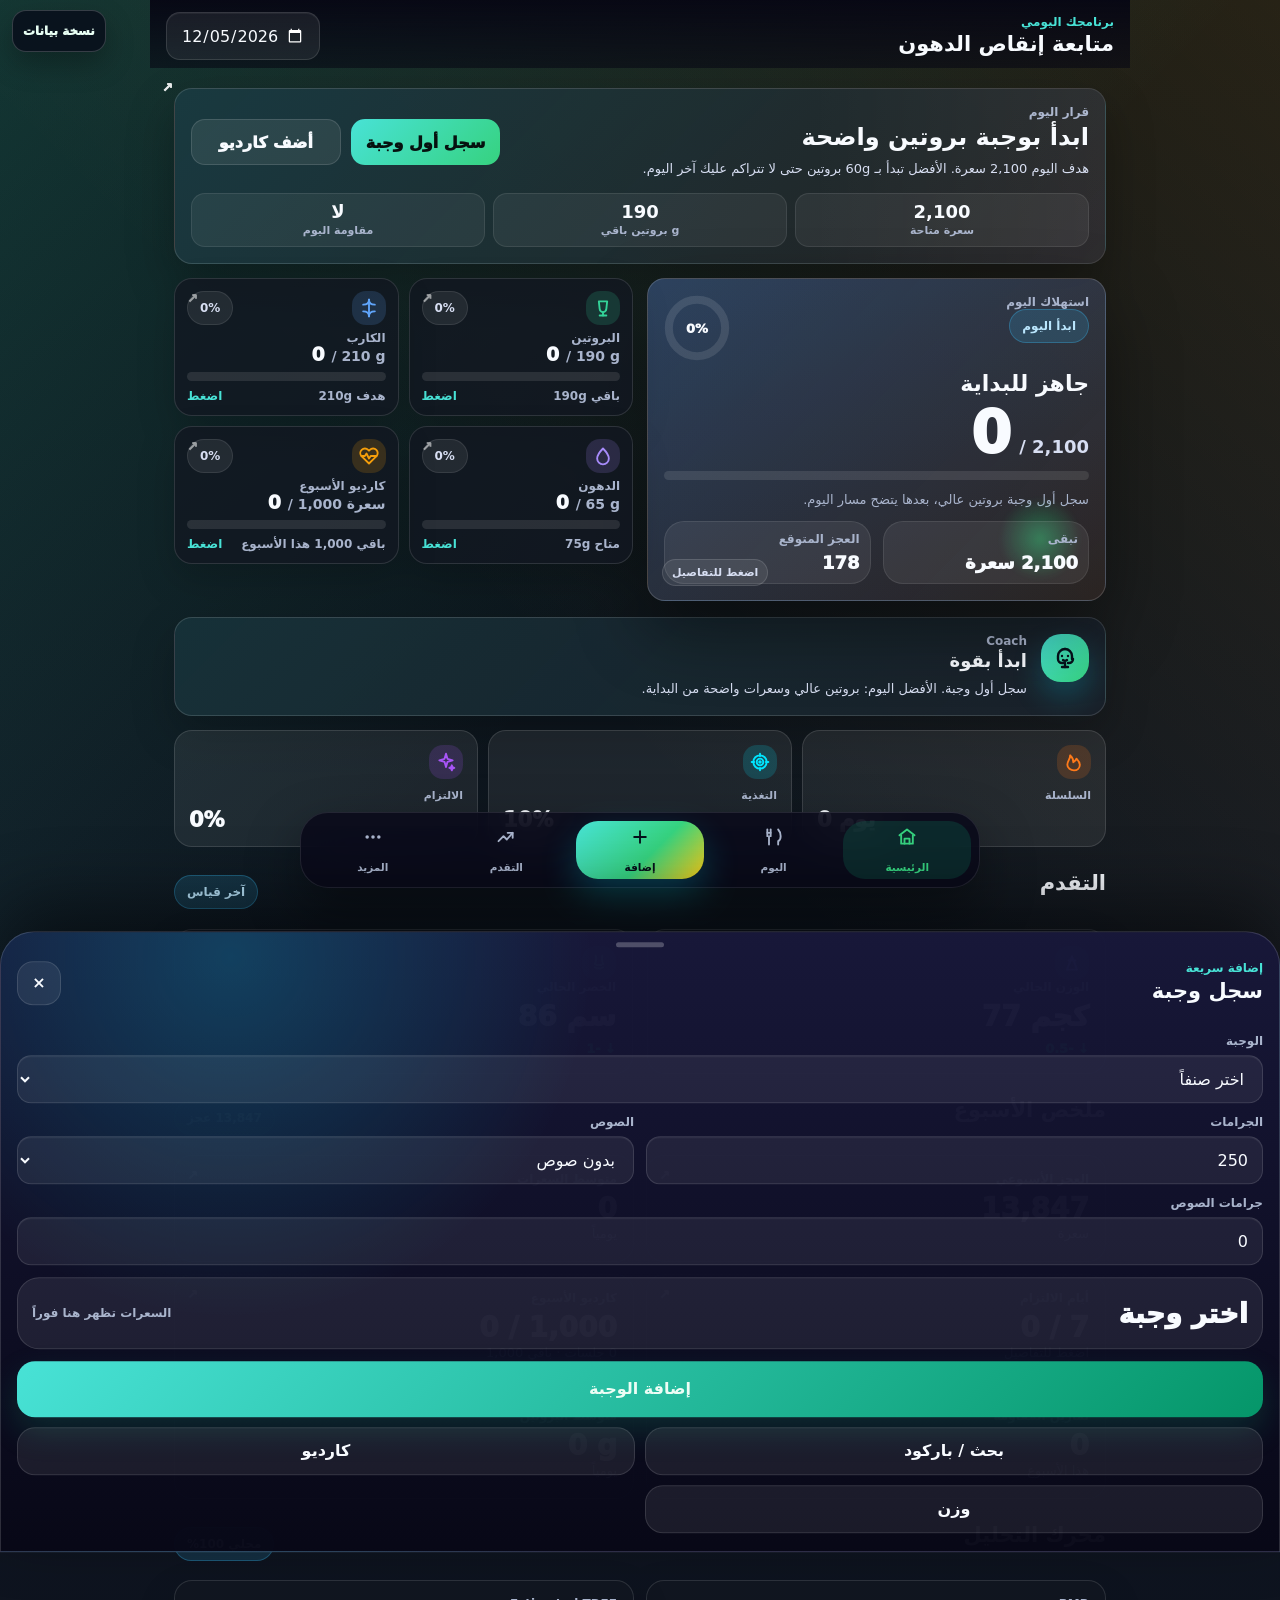
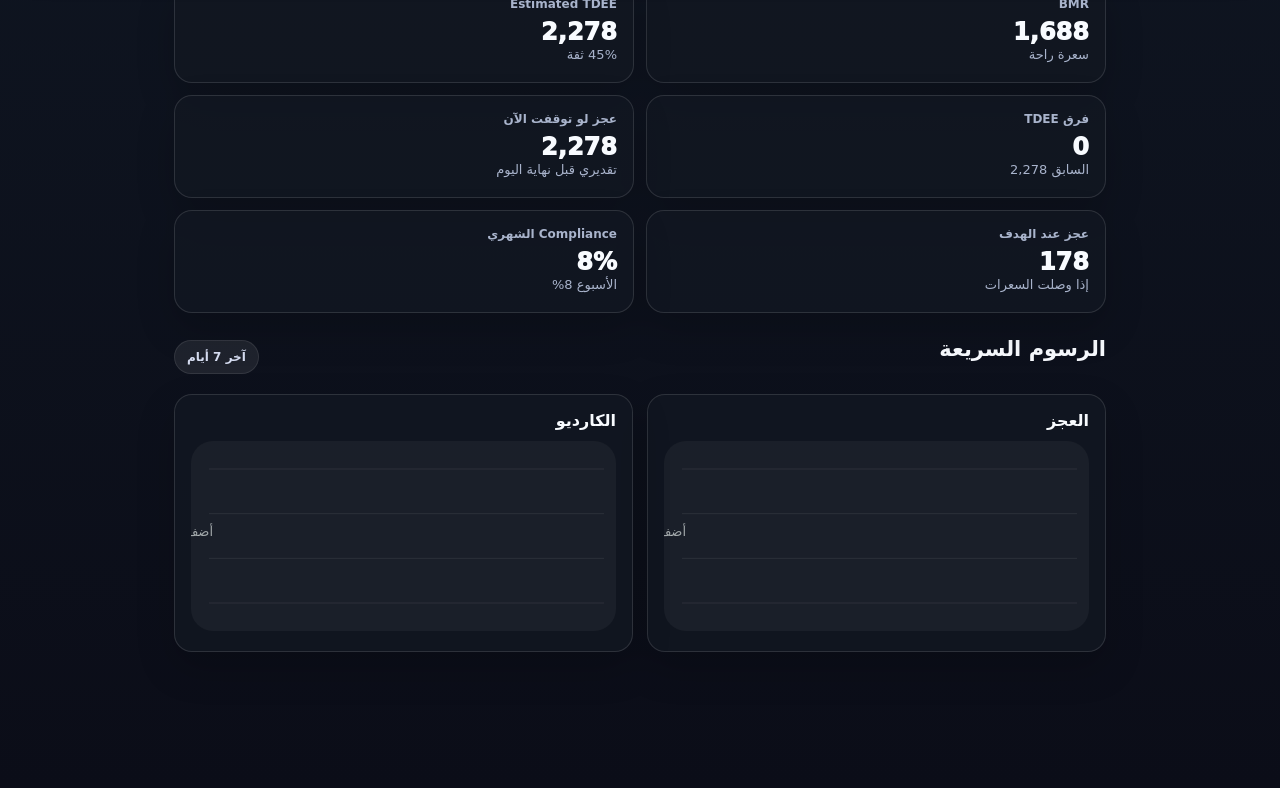
<file: index.html>
<!doctype html>
<html lang="ar" dir="rtl">
  <head>
    <meta charset="UTF-8" />
    <meta name="viewport" content="width=device-width, initial-scale=1.0" />
    <meta name="theme-color" content="#070714" />
    <meta name="apple-mobile-web-app-capable" content="yes" />
    <meta name="apple-mobile-web-app-title" content="Fat Loss Coach" />
    <title>متابعة إنقاص الدهون</title>
    <link rel="manifest" href="./manifest.webmanifest" />
    <link rel="stylesheet" href="./styles.css?v=analytics-engine-1" />
    <style>
      .emergency-export {
        position: fixed;
        top: max(10px, env(safe-area-inset-top));
        left: 12px;
        z-index: 20;
        min-height: 42px;
        border: 1px solid rgba(255, 255, 255, 0.18);
        border-radius: 14px;
        padding: 8px 10px;
        background: rgba(8, 13, 26, 0.82);
        color: #e8fff4;
        font: inherit;
        font-size: 12px;
        font-weight: 950;
        box-shadow: 0 12px 28px rgba(0, 0, 0, 0.28);
        backdrop-filter: blur(18px);
      }
    </style>
  </head>
  <body>
    <button id="emergencyExportBtn" class="emergency-export" type="button">نسخة بيانات</button>
    <div class="app-shell">
      <header class="topbar">
        <div>
          <p class="eyebrow">برنامجك اليومي</p>
          <h1>متابعة إنقاص الدهون</h1>
        </div>
        <input id="activeDate" class="date-picker" type="date" />
      </header>

      <main>
        <section id="dashboard" class="view active"></section>
        <section id="food-log" class="view"></section>
        <section id="add" class="view"></section>
        <section id="progress" class="view"></section>
        <section id="settings" class="view"></section>
        <section id="ai-coach" class="view"></section>
      </main>

      <nav class="bottom-nav" aria-label="التنقل الرئيسي">
        <button class="nav-item active" data-view="dashboard" title="الرئيسية">
          <span data-icon="home"></span><small>الرئيسية</small>
        </button>
        <button class="nav-item" data-view="food-log" title="الأكل">
          <span data-icon="utensils"></span><small>اليوم</small>
        </button>
        <button class="nav-item add-tab" data-action="open-quick-add" title="إضافة">
          <span data-icon="plus"></span><small>إضافة</small>
        </button>
        <button class="nav-item" data-view="progress" title="التقدم">
          <span data-icon="trending"></span><small>التقدم</small>
        </button>
        <button class="nav-item" data-view="settings" title="الإعدادات">
          <span data-icon="more"></span><small>المزيد</small>
        </button>
      </nav>
    </div>

    <div class="sheet-backdrop" id="quickAddBackdrop" aria-hidden="true"></div>
    <aside class="quick-sheet" id="quickAddSheet" aria-label="إضافة سريعة">
      <div class="sheet-handle"></div>
      <div class="sheet-head">
        <div>
          <p class="eyebrow">إضافة سريعة</p>
          <h2>سجل وجبة</h2>
        </div>
        <button class="btn icon secondary" type="button" data-action="close-quick-add" title="إغلاق">×</button>
      </div>
      <form id="quickFoodForm" class="sheet-form">
        <div class="field">
          <label>الوجبة</label>
          <select class="select" name="source" id="quickSource"></select>
        </div>
        <div class="two-cols">
          <div class="field">
            <label>الجرامات</label>
            <input class="input quick-grams" name="grams" type="number" min="1" step="1" value="250" />
          </div>
          <div class="field">
            <label>الصوص</label>
            <select class="select" name="sauceId" id="quickSauce"></select>
          </div>
        </div>
        <div class="field">
            <label>جرامات الصوص</label>
          <input class="input" name="sauceGrams" type="number" min="0" step="1" value="0" />
        </div>
        <div class="quick-preview" id="quickPreview"></div>
        <button class="btn sheet-primary" type="submit">إضافة الوجبة</button>
      </form>
      <div class="sheet-shortcuts">
        <button class="btn secondary" type="button" data-action="quick-food-search">بحث / باركود</button>
        <button class="btn secondary" type="button" data-action="quick-cardio">كارديو</button>
        <button class="btn secondary" type="button" data-action="quick-weight">وزن</button>
      </div>
    </aside>

    <template id="cardTemplate">
      <article class="metric-card">
        <span class="metric-label"></span>
        <strong class="metric-value"></strong>
        <small class="metric-note"></small>
      </article>
    </template>

    <script src="./engines/calculation-engine.js?v=analytics-engine-1"></script>
    <script src="./engines/storage-engine.js?v=analytics-engine-1"></script>
    <script src="./engines/reporting-engine.js?v=analytics-engine-1"></script>
    <script src="./engines/ai-coaching-engine.js?v=analytics-engine-1"></script>
    <script src="./services/usda.service.js?v=analytics-engine-1"></script>
    <script src="./services/barcode.service.js?v=analytics-engine-1"></script>
    <script src="./services/openai.service.js?v=analytics-engine-1"></script>
    <script>
      (function setupEmergencyExport() {
        const STORAGE_KEY = "fatLossDashboard.v1";
        const SETTINGS_KEY = "fatLossDashboard.settings.v1";
        const BACKUP_KEY = "fatLossDashboard.backups.v1";
        const button = document.getElementById("emergencyExportBtn");

        function safeParse(raw) {
          try {
            return raw ? JSON.parse(raw) : null;
          } catch {
            return null;
          }
        }

        function countItems(state, key) {
          return Array.isArray(state?.[key]) ? state[key].length : 0;
        }

        function countMeaningful(state) {
          return countItems(state, "foodLogs")
            + countItems(state, "cardioLogs")
            + countItems(state, "resistanceLogs")
            + countItems(state, "progressLogs")
            + countItems(state, "savedDays")
            + countItems(state, "meals");
        }

        function buildEmergencyPayload() {
          const state = safeParse(localStorage.getItem(STORAGE_KEY));
          const settings = safeParse(localStorage.getItem(SETTINGS_KEY));
          const backups = safeParse(localStorage.getItem(BACKUP_KEY));
          const backupSummaries = Array.isArray(backups) ? backups.map((backup, index) => {
            const snapshot = safeParse(backup?.raw);
            return {
              index,
              createdAt: backup?.createdAt || null,
              counts: {
                foods: countItems(snapshot, "foods"),
                sauces: countItems(snapshot, "sauces"),
                meals: countItems(snapshot, "meals"),
                foodLogs: countItems(snapshot, "foodLogs"),
                cardioLogs: countItems(snapshot, "cardioLogs"),
                resistanceLogs: countItems(snapshot, "resistanceLogs"),
                progressLogs: countItems(snapshot, "progressLogs"),
                savedDays: countItems(snapshot, "savedDays")
              },
              meaningfulItems: countMeaningful(snapshot)
            };
          }) : [];
          const rawLocalStorage = {};
          for (let index = 0; index < localStorage.length; index += 1) {
            const key = localStorage.key(index);
            if (key && key.includes("fatLossDashboard")) rawLocalStorage[key] = localStorage.getItem(key);
          }
          return {
            app: "healthtrackker",
            exportType: "emergency-home-screen-export",
            exportedAt: new Date().toISOString(),
            origin: location.origin,
            counts: {
              foods: countItems(state, "foods"),
              sauces: countItems(state, "sauces"),
              meals: countItems(state, "meals"),
              foodLogs: countItems(state, "foodLogs"),
              cardioLogs: countItems(state, "cardioLogs"),
              resistanceLogs: countItems(state, "resistanceLogs"),
              progressLogs: countItems(state, "progressLogs"),
              savedDays: countItems(state, "savedDays")
            },
            meaningfulItems: countMeaningful(state),
            state,
            settings,
            backups,
            backupSummaries,
            rawLocalStorage
          };
        }

        function downloadText(filename, text) {
          const blob = new Blob([text], { type: "application/json" });
          const url = URL.createObjectURL(blob);
          const link = document.createElement("a");
          link.href = url;
          link.download = filename;
          document.body.appendChild(link);
          link.click();
          link.remove();
          URL.revokeObjectURL(url);
        }

        async function copyText(text) {
          try {
            await navigator.clipboard.writeText(text);
            alert("تم نسخ بياناتك. أرسلها الآن.");
          } catch {
            const textarea = document.createElement("textarea");
            textarea.value = text;
            document.body.appendChild(textarea);
            textarea.focus();
            textarea.select();
            document.execCommand("copy");
            textarea.remove();
            alert("تم تجهيز بياناتك للنسخ.");
          }
        }

        button?.addEventListener("click", async () => {
          const payload = buildEmergencyPayload();
          const backupTotal = payload.backupSummaries.reduce((sum, backup) => sum + backup.meaningfulItems, 0);
          const total = payload.meaningfulItems + backupTotal + Object.keys(payload.rawLocalStorage).length;
          const text = JSON.stringify(payload, null, 2);
          const filename = `healthtrackker-emergency-${new Date().toISOString().slice(0, 10)}.json`;

          if (total === 0) {
            alert("لم أجد بيانات ظاهرة أو نسخ مخفية، لكن سأحاول تجهيز ملف فحص الآن.");
          }

          const file = new File([text], filename, { type: "application/json" });
          if (navigator.canShare?.({ files: [file] })) {
            try {
              await navigator.share({ title: "Healthtrackker backup", text: "نسخة بيانات Healthtrackker", files: [file] });
              return;
            } catch {}
          }

          try {
            downloadText(filename, text);
          } catch {
            await copyText(text);
          }
        });
      })();
    </script>
    <script>
      Promise.all([
        "serviceWorker" in navigator
          ? navigator.serviceWorker.getRegistrations().then((registrations) => Promise.all(registrations.map((registration) => registration.unregister())))
          : Promise.resolve(),
        "caches" in window
          ? caches.keys().then((keys) => Promise.all(keys.map((key) => caches.delete(key))))
          : Promise.resolve()
      ]).then(() => {
        if (navigator.serviceWorker?.controller && !sessionStorage.getItem("cache-cleared-once")) {
          sessionStorage.setItem("cache-cleared-once", "1");
          location.reload();
        }
      }).catch(() => {});
    </script>
    <script src="./bundled-restore.js?v=analytics-engine-1"></script>
    <script src="./app.js?v=analytics-engine-1"></script>
  </body>
</html>
</file>
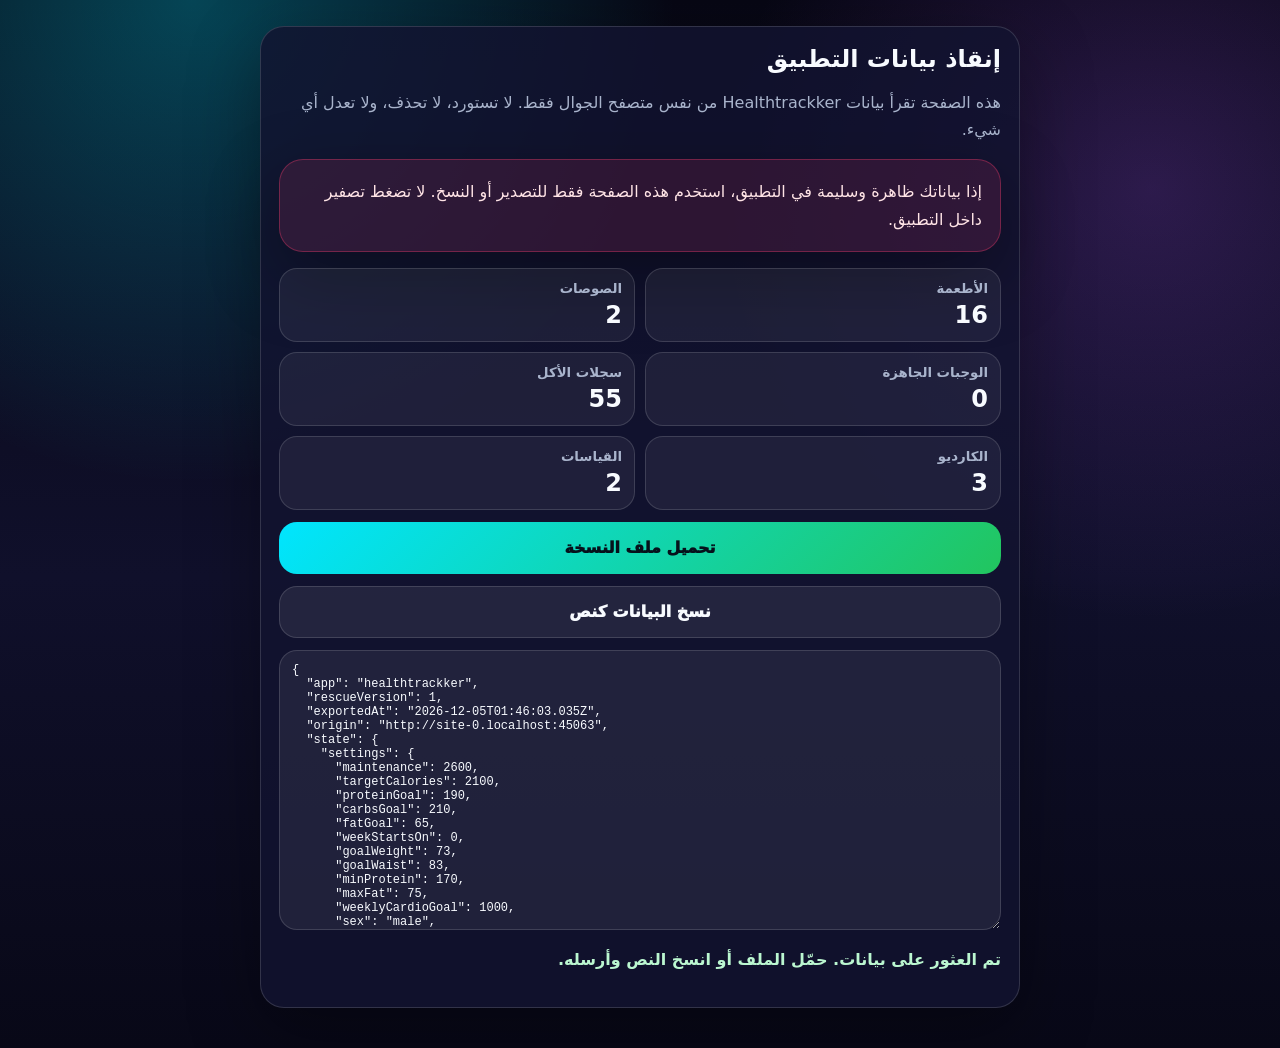
<file: rescue.html>
<!doctype html>
<html lang="ar" dir="rtl">
  <head>
    <meta charset="UTF-8" />
    <meta name="viewport" content="width=device-width, initial-scale=1.0" />
    <meta name="theme-color" content="#070714" />
    <title>إنقاذ بيانات Healthtrackker</title>
    <style>
      :root {
        color-scheme: dark;
        --bg: #070714;
        --card: rgba(18, 20, 48, 0.84);
        --line: rgba(255, 255, 255, 0.14);
        --ink: #f8fbff;
        --muted: #a9b4cc;
        --primary: #00e5ff;
        --green: #22c55e;
        --red: #ff3b6b;
      }

      * { box-sizing: border-box; }

      body {
        margin: 0;
        min-height: 100vh;
        background:
          radial-gradient(circle at 15% 0%, rgba(0, 229, 255, 0.28), transparent 32%),
          radial-gradient(circle at 90% 18%, rgba(168, 85, 247, 0.22), transparent 30%),
          linear-gradient(180deg, #070714, #10102b 55%, #080817);
        color: var(--ink);
        font-family: system-ui, -apple-system, BlinkMacSystemFont, "Segoe UI", Tahoma, Arial, sans-serif;
      }

      main {
        width: min(760px, calc(100% - 28px));
        margin: 0 auto;
        padding: 26px 0 40px;
      }

      .card {
        border: 1px solid var(--line);
        border-radius: 24px;
        background: var(--card);
        padding: 18px;
        box-shadow: 0 24px 70px rgba(0, 0, 0, 0.34);
      }

      h1 {
        margin: 0 0 8px;
        font-size: 24px;
      }

      p {
        color: var(--muted);
        line-height: 1.7;
      }

      .warning {
        border-color: rgba(255, 59, 107, 0.34);
        background: rgba(255, 59, 107, 0.12);
        color: #ffe4e6;
      }

      .grid {
        display: grid;
        grid-template-columns: repeat(2, minmax(0, 1fr));
        gap: 10px;
        margin-top: 14px;
      }

      .metric {
        border: 1px solid var(--line);
        border-radius: 18px;
        padding: 12px;
        background: rgba(255, 255, 255, 0.06);
      }

      .metric small {
        display: block;
        color: var(--muted);
        font-weight: 800;
      }

      .metric strong {
        display: block;
        margin-top: 5px;
        font-size: 24px;
      }

      button, a.button {
        display: inline-flex;
        align-items: center;
        justify-content: center;
        width: 100%;
        min-height: 52px;
        margin-top: 12px;
        border: 0;
        border-radius: 18px;
        background: linear-gradient(135deg, var(--primary), var(--green));
        color: #06111b;
        font: inherit;
        font-weight: 950;
        text-decoration: none;
      }

      button.secondary {
        border: 1px solid var(--line);
        background: rgba(255, 255, 255, 0.08);
        color: var(--ink);
      }

      textarea {
        width: 100%;
        min-height: 280px;
        margin-top: 12px;
        border: 1px solid var(--line);
        border-radius: 18px;
        background: rgba(255, 255, 255, 0.07);
        color: var(--ink);
        padding: 12px;
        font: 12px ui-monospace, SFMono-Regular, Menlo, Consolas, monospace;
        direction: ltr;
      }

      .status {
        margin-top: 12px;
        color: #bbf7d0;
        font-weight: 850;
      }

      .hidden { display: none; }
    </style>
  </head>
  <body>
    <main>
      <section class="card">
        <h1>إنقاذ بيانات التطبيق</h1>
        <p>هذه الصفحة تقرأ بيانات Healthtrackker من نفس متصفح الجوال فقط. لا تستورد، لا تحذف، ولا تعدل أي شيء.</p>
        <p class="card warning">إذا بياناتك ظاهرة وسليمة في التطبيق، استخدم هذه الصفحة فقط للتصدير أو النسخ. لا تضغط تصفير داخل التطبيق.</p>
        <div class="grid" id="metrics"></div>
        <button id="downloadBtn" type="button">تحميل ملف النسخة</button>
        <button id="copyBtn" class="secondary" type="button">نسخ البيانات كنص</button>
        <textarea id="backupText" readonly></textarea>
        <p class="status" id="status"></p>
      </section>
    </main>

    <script>
      const STORAGE_KEY = "fatLossDashboard.v1";
      const SETTINGS_KEY = "fatLossDashboard.settings.v1";
      const BACKUP_KEY = "fatLossDashboard.backups.v1";

      function safeParse(raw) {
        try {
          return raw ? JSON.parse(raw) : null;
        } catch {
          return null;
        }
      }

      function listCount(state, key) {
        return Array.isArray(state?.[key]) ? state[key].length : 0;
      }

      function buildPayload() {
        const state = safeParse(localStorage.getItem(STORAGE_KEY));
        const settings = safeParse(localStorage.getItem(SETTINGS_KEY));
        const backups = safeParse(localStorage.getItem(BACKUP_KEY));
        const allKeys = {};
        for (let index = 0; index < localStorage.length; index += 1) {
          const key = localStorage.key(index);
          if (!key) continue;
          if (key.includes("fatLossDashboard")) allKeys[key] = localStorage.getItem(key);
        }
        return {
          app: "healthtrackker",
          rescueVersion: 1,
          exportedAt: new Date().toISOString(),
          origin: location.origin,
          state,
          settings,
          backups,
          rawLocalStorage: allKeys
        };
      }

      function render() {
        const payload = buildPayload();
        const state = payload.state || {};
        const metrics = [
          ["الأطعمة", listCount(state, "foods")],
          ["الصوصات", listCount(state, "sauces")],
          ["الوجبات الجاهزة", listCount(state, "meals")],
          ["سجلات الأكل", listCount(state, "foodLogs")],
          ["الكارديو", listCount(state, "cardioLogs")],
          ["القياسات", listCount(state, "progressLogs")]
        ];
        document.querySelector("#metrics").innerHTML = metrics.map(([label, value]) => `
          <article class="metric"><small>${label}</small><strong>${value}</strong></article>
        `).join("");
        document.querySelector("#backupText").value = JSON.stringify(payload, null, 2);
        if (!payload.state) {
          document.querySelector("#status").textContent = "لم أجد fatLossDashboard.v1 في هذا المتصفح. افتح هذه الصفحة من نفس المتصفح الذي تظهر فيه بياناتك.";
        } else {
          document.querySelector("#status").textContent = "تم العثور على بيانات. حمّل الملف أو انسخ النص وأرسله.";
        }
      }

      function downloadBackup() {
        const payload = document.querySelector("#backupText").value;
        const blob = new Blob([payload], { type: "application/json" });
        const url = URL.createObjectURL(blob);
        const link = document.createElement("a");
        link.href = url;
        link.download = `healthtrackker-phone-rescue-${new Date().toISOString().slice(0, 10)}.json`;
        document.body.appendChild(link);
        link.click();
        link.remove();
        URL.revokeObjectURL(url);
      }

      async function copyBackup() {
        const text = document.querySelector("#backupText").value;
        try {
          await navigator.clipboard.writeText(text);
          document.querySelector("#status").textContent = "تم نسخ البيانات. أرسلها الآن.";
        } catch {
          const textarea = document.querySelector("#backupText");
          textarea.focus();
          textarea.select();
          document.execCommand("copy");
          document.querySelector("#status").textContent = "تم تحديد النص. انسخه وأرسله.";
        }
      }

      document.querySelector("#downloadBtn").addEventListener("click", downloadBackup);
      document.querySelector("#copyBtn").addEventListener("click", copyBackup);
      render();
    </script>
  </body>
</html>
</file>
<file: styles.css>
:root {
  color-scheme: dark;
  --bg: #07100f;
  --surface: #101722;
  --surface-2: #17202c;
  --surface-3: #20303a;
  --card: rgba(18, 24, 34, 0.78);
  --card-strong: rgba(18, 25, 38, 0.92);
  --ink: #f8fbff;
  --muted: #a9b4cc;
  --soft: #d7def2;
  --line: rgba(255, 255, 255, 0.12);
  --primary: #48e2d6;
  --primary-2: #36d27f;
  --accent: #7bb7ff;
  --violet: #c084fc;
  --amber: #ff9f45;
  --red: #ff3b6b;
  --good: #24f285;
  --info: #38bdf8;
  --shadow: 0 28px 70px rgba(0, 0, 0, 0.42);
  --radius: 18px;
  --radius-sm: 14px;
  --space-1: 8px;
  --space-2: 16px;
  --space-3: 24px;
  --space-4: 32px;
}

* {
  box-sizing: border-box;
}

html {
  background: var(--bg);
}

body {
  margin: 0;
  min-height: 100vh;
  background:
    linear-gradient(135deg, rgba(72, 226, 214, 0.18) 0%, transparent 34%),
    linear-gradient(225deg, rgba(255, 159, 69, 0.13) 0%, transparent 38%),
    linear-gradient(180deg, #07100f 0%, #101824 46%, #0b0d18 100%);
  color: var(--ink);
  font-family: Inter, ui-sans-serif, system-ui, -apple-system, BlinkMacSystemFont, "Segoe UI", Tahoma, Arial, sans-serif;
  letter-spacing: 0;
  -webkit-font-smoothing: antialiased;
}

button,
input,
select,
textarea {
  font: inherit;
  min-width: 0;
}

button {
  cursor: pointer;
}

.app-shell {
  min-height: 100vh;
  padding-bottom: 104px;
}

.topbar {
  position: sticky;
  top: 0;
  z-index: 4;
  display: flex;
  align-items: center;
  justify-content: space-between;
  gap: var(--space-2);
  padding: 12px var(--space-2) 8px;
  background: linear-gradient(180deg, rgba(7, 7, 20, 0.96), rgba(7, 7, 20, 0.58));
  backdrop-filter: blur(22px);
}

.eyebrow {
  margin: 0 0 4px;
  color: var(--primary);
  font-size: 12px;
  font-weight: 800;
}

h1,
h2,
h3,
p {
  margin-top: 0;
}

h1 {
  margin-bottom: 0;
  font-size: 21px;
  line-height: 1.12;
  font-weight: 900;
}

h2 {
  margin-bottom: var(--space-2);
  font-size: 21px;
  line-height: 1.2;
  font-weight: 900;
}

h3 {
  margin-bottom: 12px;
  font-size: 16px;
  line-height: 1.25;
  font-weight: 900;
}

.date-picker,
.input,
.select,
.textarea {
  width: 100%;
  max-width: 100%;
  min-height: 48px;
  border: 1px solid var(--line);
  border-radius: var(--radius-sm);
  background: rgba(255, 255, 255, 0.07);
  color: var(--ink);
  padding: 12px 14px;
  outline: none;
  box-shadow: inset 0 1px 0 rgba(255, 255, 255, 0.05);
  transition: border-color 180ms ease, box-shadow 180ms ease, background 180ms ease;
}

.input[type="file"] {
  min-height: auto;
  padding: 10px;
  line-height: 1.35;
}

.date-picker:focus,
.input:focus,
.select:focus,
.textarea:focus {
  border-color: rgba(52, 211, 153, 0.72);
  box-shadow: 0 0 0 4px rgba(16, 185, 129, 0.15);
}

.date-picker {
  max-width: 154px;
  color-scheme: dark;
}

.select option {
  background: #0d1b18;
}

.textarea {
  min-height: 84px;
  resize: vertical;
}

.view {
  display: none;
  padding: 10px var(--space-2) var(--space-3);
  animation: viewIn 260ms ease both;
}

.view.active {
  display: block;
}

@keyframes viewIn {
  from {
    opacity: 0;
    transform: translateY(8px);
  }
  to {
    opacity: 1;
    transform: translateY(0);
  }
}

.section-title,
.split-title {
  display: flex;
  align-items: center;
  justify-content: space-between;
  gap: var(--space-2);
  margin-top: var(--space-3);
}

.section-title:first-child,
.split-title:first-child {
  margin-top: 0;
}

.section-kicker {
  margin: -8px 0 14px;
  color: var(--muted);
  font-size: 13px;
  line-height: 1.55;
}

.hero-card {
  position: relative;
  overflow: hidden;
  min-height: 232px;
  padding: 16px;
  border: 1px solid rgba(255, 255, 255, 0.16);
  border-radius: 34px;
  background:
    radial-gradient(circle at 18% 18%, rgba(0, 229, 255, 0.24), transparent 26%),
    radial-gradient(circle at 86% 20%, rgba(255, 122, 26, 0.32), transparent 30%),
    linear-gradient(145deg, rgba(31, 41, 118, 0.96), rgba(15, 15, 42, 0.96) 62%),
    var(--card-strong);
  box-shadow: var(--shadow);
}

button.hero-card,
button.macro-card,
button.score-card,
button.mini-card {
  width: 100%;
  color: inherit;
  font: inherit;
  text-align: inherit;
  appearance: none;
}

.insight-trigger {
  transition: transform 160ms ease, border-color 160ms ease, background 160ms ease;
}

.insight-trigger:hover {
  transform: translateY(-2px);
  border-color: rgba(52, 211, 153, 0.45);
}

.hero-card::before {
  content: "";
  position: absolute;
  inset: -20% -30% auto auto;
  width: 240px;
  height: 240px;
  border-radius: 999px;
  background: linear-gradient(135deg, rgba(0, 229, 255, 0.28), rgba(168, 85, 247, 0.24));
  filter: blur(10px);
}

.hero-top {
  position: relative;
  z-index: 1;
  display: flex;
  align-items: flex-start;
  justify-content: space-between;
  gap: 14px;
}

.hero-label,
.metric-label,
.field label {
  display: block;
  color: var(--muted);
  font-size: 12px;
  font-weight: 850;
}

.hero-value {
  position: relative;
  z-index: 1;
  display: flex;
  align-items: baseline;
  gap: 8px;
  margin: 10px 0 10px;
  direction: ltr;
  justify-content: flex-end;
}

.hero-value strong {
  font-size: clamp(42px, 12vw, 58px);
  line-height: 0.95;
  font-weight: 950;
  font-variant-numeric: tabular-nums;
}

.hero-value span {
  color: var(--soft);
  font-size: 18px;
  font-weight: 850;
}

.hero-bar,
.progress-track {
  position: relative;
  overflow: hidden;
  height: 9px;
  border-radius: 999px;
  background: rgba(255, 255, 255, 0.1);
}

.hero-fill,
.progress-fill {
  position: absolute;
  inset-block: 0;
  right: 0;
  width: var(--value, 0%);
  max-width: 100%;
  border-radius: inherit;
  background: linear-gradient(90deg, var(--primary), var(--primary-2));
  animation: growBar 800ms cubic-bezier(0.2, 0.7, 0.2, 1) both;
}

.hero-meta {
  position: relative;
  z-index: 1;
  display: grid;
  grid-template-columns: 1fr 1fr;
  gap: 12px;
  margin-top: 10px;
}

.hero-meta div {
  padding: 10px;
  border: 1px solid rgba(255, 255, 255, 0.09);
  border-radius: 20px;
  background: rgba(255, 255, 255, 0.07);
}

.hero-meta small {
  display: block;
  color: var(--muted);
  font-size: 12px;
  font-weight: 800;
}

.hero-meta strong {
  display: block;
  margin-top: 6px;
  font-size: 18px;
  font-weight: 950;
  font-variant-numeric: tabular-nums;
}

.energy-glow {
  position: absolute;
  inset: auto 22px 18px auto;
  width: 86px;
  height: 86px;
  border-radius: 999px;
  background: radial-gradient(circle, rgba(36, 242, 133, 0.38), transparent 68%);
  filter: blur(2px);
  animation: pulseGlow 2600ms ease-in-out infinite;
}

.hero-motivation {
  position: relative;
  z-index: 1;
  margin: 10px 0 -2px;
  font-size: 22px;
  background: linear-gradient(90deg, #fff, #8be9ff 48%, #ffd1a6);
  -webkit-background-clip: text;
  color: transparent;
}

.hero-ring-wrap {
  position: relative;
  display: grid;
  place-items: center;
}

.hero-ring-wrap strong {
  position: absolute;
  font-size: 13px;
  font-weight: 950;
}

.status-badge,
.pill {
  display: inline-flex;
  align-items: center;
  justify-content: center;
  gap: 7px;
  min-height: 34px;
  white-space: nowrap;
  border: 1px solid rgba(255, 255, 255, 0.09);
  border-radius: 999px;
  padding: 7px 12px;
  background: rgba(255, 255, 255, 0.08);
  color: var(--soft);
  font-size: 12px;
  font-weight: 900;
}

.status-badge.good,
.pill.good {
  color: #bbf7d0;
  background: rgba(34, 197, 94, 0.16);
  border-color: rgba(34, 197, 94, 0.28);
}

.status-badge.warn,
.pill.warn {
  color: #fde68a;
  background: rgba(245, 158, 11, 0.16);
  border-color: rgba(245, 158, 11, 0.3);
}

.status-badge.bad,
.pill.bad {
  color: #fecdd3;
  background: rgba(251, 113, 133, 0.17);
  border-color: rgba(251, 113, 133, 0.3);
}

.status-badge.info,
.pill.info {
  color: #bae6fd;
  background: rgba(56, 189, 248, 0.16);
  border-color: rgba(56, 189, 248, 0.3);
}

.ring {
  width: 66px;
  height: 66px;
  transform: rotate(-90deg);
}

.ring circle {
  fill: none;
  stroke-width: 10;
  stroke-linecap: round;
}

.ring-bg {
  stroke: rgba(255, 255, 255, 0.11);
}

.ring-value {
  stroke: var(--primary-2);
  stroke-dasharray: 220;
  stroke-dashoffset: calc(220 - (220 * var(--ring, 0)) / 100);
  animation: ringIn 900ms cubic-bezier(0.2, 0.7, 0.2, 1) both;
}

.macro-grid {
  display: grid;
  grid-template-columns: repeat(2, minmax(0, 1fr));
  gap: 10px;
  margin-top: 10px;
}

.macro-card,
.panel,
.list-item,
.mini-card,
.chart-card {
  border: 1px solid var(--line);
  border-radius: var(--radius);
  background: var(--card);
  box-shadow: 0 16px 38px rgba(0, 0, 0, 0.18);
  backdrop-filter: blur(18px);
}

.macro-card {
  min-height: 112px;
  padding: 12px;
}

.macro-head {
  display: flex;
  align-items: center;
  justify-content: space-between;
  gap: 10px;
  margin-bottom: 6px;
}

.icon-bubble {
  display: inline-grid;
  place-items: center;
  width: 34px;
  height: 34px;
  border-radius: 14px;
  color: var(--icon-color, var(--primary-2));
  background: color-mix(in srgb, var(--icon-color, var(--primary-2)) 17%, transparent);
}

.icon-bubble svg,
.nav-item svg,
.quick-action svg {
  width: 20px;
  height: 20px;
  stroke-width: 2.25;
}

.macro-value {
  margin: 0 0 8px;
  font-size: 19px;
  line-height: 1;
  font-weight: 950;
  font-variant-numeric: tabular-nums;
  direction: ltr;
  text-align: right;
}

.macro-value span {
  color: var(--muted);
  font-size: 14px;
  font-weight: 850;
}

.macro-foot {
  display: flex;
  align-items: center;
  justify-content: space-between;
  gap: 8px;
  margin-top: 8px;
  color: var(--muted);
  font-size: 12px;
  font-weight: 850;
}

.progress-fill.protein {
  background: linear-gradient(90deg, #24f285, #00e5ff);
}

.progress-fill.carbs {
  background: linear-gradient(90deg, #3b82f6, #00e5ff);
}

.progress-fill.fat {
  background: linear-gradient(90deg, #a855f7, #d8b4fe);
}

.progress-fill.cardio {
  background: linear-gradient(90deg, #ff7a1a, #facc15);
}

.coach-card {
  display: grid;
  grid-template-columns: auto 1fr;
  gap: 14px;
  margin-top: 16px;
  padding: 16px;
  border: 1px solid rgba(255, 255, 255, 0.14);
  border-radius: 28px;
  background:
    linear-gradient(135deg, rgba(0, 229, 255, 0.12), rgba(168, 85, 247, 0.1)),
    rgba(255, 255, 255, 0.07);
  box-shadow: 0 18px 44px rgba(0, 0, 0, 0.22);
}

.coach-card h3 {
  margin: 2px 0 6px;
  font-size: 18px;
}

.coach-card p {
  margin: 0;
  color: var(--soft);
  font-size: 13px;
  line-height: 1.65;
}

.coach-avatar {
  display: grid;
  place-items: center;
  width: 48px;
  height: 48px;
  border-radius: 20px;
  color: #06111b;
  background: linear-gradient(135deg, var(--primary), var(--primary-2));
  box-shadow: 0 14px 30px rgba(0, 229, 255, 0.22);
}

.coach-avatar svg {
  width: 24px;
  height: 24px;
  stroke-width: 2.4;
}

.score-strip {
  display: grid;
  grid-template-columns: repeat(3, minmax(0, 1fr));
  gap: 12px;
  margin-top: 14px;
}

.score-card {
  min-height: 116px;
  padding: 14px;
  border: 1px solid var(--line);
  border-radius: 26px;
  background: rgba(255, 255, 255, 0.07);
}

.score-card small {
  display: block;
  margin-top: 10px;
  color: var(--muted);
  font-size: 11px;
  font-weight: 900;
}

.score-card strong {
  display: block;
  margin-top: 6px;
  font-size: 21px;
  font-weight: 950;
  direction: ltr;
}

.score-card.orange .icon-bubble { --icon-color: #ff7a1a; }
.score-card.blue .icon-bubble { --icon-color: #00e5ff; }
.score-card.purple .icon-bubble { --icon-color: #a855f7; }

.progress-section {
  display: grid;
  grid-template-columns: 1fr 1fr;
  gap: 14px;
  margin-top: 16px;
}

.mini-card {
  min-height: 118px;
  padding: 16px;
}

.mini-card small {
  display: block;
  color: var(--muted);
  font-size: 12px;
  font-weight: 850;
}

.mini-card strong {
  display: block;
  margin-top: 9px;
  font-size: 28px;
  line-height: 1;
  font-weight: 950;
  font-variant-numeric: tabular-nums;
  direction: ltr;
  text-align: right;
}

.trend {
  display: inline-flex;
  align-items: center;
  gap: 4px;
  margin-top: 10px;
  font-size: 13px;
  font-weight: 950;
}

.trend.down.good,
.trend.up.good {
  color: var(--good);
}

.trend.down.bad,
.trend.up.bad {
  color: var(--red);
}

.weekly-strip {
  display: grid;
  grid-template-columns: repeat(2, minmax(0, 1fr));
  gap: 12px;
  margin-top: 16px;
}

.weekly-strip .mini-card {
  min-height: 102px;
}

.metrics-grid {
  display: grid;
  grid-template-columns: repeat(2, minmax(0, 1fr));
  gap: 12px;
  margin-top: 16px;
}

.analytics-report {
  display: grid;
  gap: 14px;
}

.analytics-strip .mini-card strong {
  font-size: clamp(18px, 4vw, 24px);
}

.panel {
  margin-top: var(--space-2);
  padding: var(--space-2);
}

.subform {
  margin-top: 14px;
  padding-top: 14px;
  border-top: 1px solid var(--line);
}

.chart-row {
  display: grid;
  grid-template-columns: 1fr;
  gap: 14px;
  margin-top: 16px;
}

.chart-card {
  padding: 16px;
}

.chart-card h3 {
  margin-bottom: 10px;
}

.chart {
  width: 100%;
  height: 190px;
  border: 0;
  border-radius: 22px;
  background: rgba(255, 255, 255, 0.045);
}

.field-grid {
  display: grid;
  grid-template-columns: 1fr;
  gap: 12px;
}

.field {
  display: grid;
  gap: 7px;
  min-width: 0;
}

.two-cols {
  display: grid;
  grid-template-columns: 1fr;
  gap: 12px;
}

.actions,
.quick-actions {
  display: flex;
  flex-wrap: wrap;
  gap: 10px;
  margin-top: 14px;
}

.actions .btn {
  flex: 1 1 140px;
}

.btn,
.quick-action {
  min-width: 0;
  min-height: 48px;
  border: 0;
  border-radius: 18px;
  padding: 12px 16px;
  background: linear-gradient(135deg, var(--primary), #059669);
  color: #ecfdf5;
  font-weight: 900;
  line-height: 1.25;
  text-align: center;
  overflow-wrap: anywhere;
  box-shadow: 0 14px 32px rgba(16, 185, 129, 0.18);
  transition: transform 160ms ease, filter 160ms ease;
}

.btn:hover,
.quick-action:hover {
  transform: translateY(-1px);
}

.btn.secondary,
.quick-action.secondary {
  border: 1px solid var(--line);
  background: rgba(255, 255, 255, 0.075);
  color: var(--ink);
  box-shadow: none;
}

.btn.danger {
  background: linear-gradient(135deg, #fb7185, #e11d48);
  color: #fff1f2;
}

.btn.icon {
  display: inline-grid;
  place-items: center;
  width: 44px;
  min-height: 44px;
  padding: 0;
  border-radius: 16px;
}

.inline-action {
  display: inline-flex;
  width: auto;
  min-height: 38px;
  margin-top: 10px;
  padding: 8px 12px;
}

.quick-actions {
  display: grid;
  grid-template-columns: repeat(3, minmax(0, 1fr));
}

.quick-action {
  display: grid;
  place-items: center;
  gap: 8px;
  min-height: 92px;
  text-align: center;
}

.quick-action span {
  display: grid;
  place-items: center;
}

.pill-row {
  display: flex;
  gap: 8px;
  overflow-x: auto;
  padding-bottom: 4px;
}

.list {
  display: grid;
  gap: 12px;
  margin-top: 14px;
}

.list-item {
  padding: 16px;
}

.meal-card {
  background:
    linear-gradient(135deg, rgba(255, 255, 255, 0.09), rgba(255, 255, 255, 0.035)),
    var(--card);
}

.item-head {
  display: flex;
  align-items: flex-start;
  justify-content: space-between;
  flex-wrap: wrap;
  gap: 12px;
}

.item-head > div {
  min-width: 0;
  flex: 1 1 180px;
}

.item-title {
  margin: 0 0 7px;
  font-size: 16px;
  font-weight: 950;
  overflow-wrap: anywhere;
}

.item-meta {
  margin: 0;
  color: var(--muted);
  font-size: 13px;
  line-height: 1.65;
  overflow-wrap: anywhere;
}

.restore-callout {
  display: grid;
  grid-template-columns: 1fr;
  gap: 14px;
  align-items: center;
  padding: 14px;
  border: 1px solid rgba(48, 213, 183, 0.38);
  border-radius: var(--radius);
  background: linear-gradient(135deg, rgba(48, 213, 183, 0.14), rgba(53, 122, 255, 0.09));
}

.meal-macros {
  display: flex;
  flex-wrap: wrap;
  gap: 8px;
  margin-top: 12px;
}

.compact-note {
  margin: 10px 0 0;
  color: var(--muted);
  font-size: 13px;
  line-height: 1.6;
}

.daily-command,
.today-command,
.insight-command,
.progress-command,
.control-command,
.ai-command {
  position: relative;
  overflow: hidden;
  margin-bottom: 14px;
  border: 1px solid rgba(255, 255, 255, 0.14);
  border-radius: 18px;
  background:
    linear-gradient(135deg, rgba(72, 226, 214, 0.16), rgba(255, 159, 69, 0.08)),
    rgba(16, 23, 34, 0.86);
  box-shadow: 0 20px 48px rgba(0, 0, 0, 0.28);
}

.daily-command,
.progress-command,
.control-command,
.ai-command {
  display: grid;
  gap: 14px;
  padding: 16px;
}

.daily-command::after,
.today-command::after,
.insight-command::after,
.progress-command::after,
.control-command::after,
.ai-command::after {
  content: "";
  position: absolute;
  inset: 0;
  pointer-events: none;
  background: linear-gradient(90deg, transparent, rgba(255, 255, 255, 0.08), transparent);
  transform: translateX(68%);
}

.daily-command.good,
.insight-command.protein {
  background:
    linear-gradient(135deg, rgba(54, 210, 127, 0.18), rgba(72, 226, 214, 0.09)),
    rgba(16, 23, 34, 0.88);
}

.daily-command.warn,
.insight-command.fat {
  background:
    linear-gradient(135deg, rgba(255, 159, 69, 0.2), rgba(192, 132, 252, 0.1)),
    rgba(16, 23, 34, 0.88);
}

.daily-command.bad {
  background:
    linear-gradient(135deg, rgba(255, 59, 107, 0.18), rgba(255, 159, 69, 0.1)),
    rgba(16, 23, 34, 0.9);
}

.command-copy h2,
.today-command h3,
.insight-command h3,
.progress-command h3,
.control-command h3,
.ai-command h3 {
  margin: 4px 0 6px;
  font-size: 24px;
  line-height: 1.2;
}

.command-copy p,
.today-command p,
.insight-command p,
.progress-command p,
.control-command p,
.ai-command p {
  margin: 0;
  color: var(--soft);
  font-size: 13px;
  line-height: 1.65;
}

.command-actions {
  display: grid;
  grid-template-columns: 1fr 1fr;
  gap: 10px;
}

.command-button {
  min-height: 46px;
  border: 0;
  border-radius: 14px;
  padding: 10px 12px;
  background: linear-gradient(135deg, var(--primary), var(--primary-2));
  color: #06110f;
  font-weight: 950;
}

.command-button.secondary {
  border: 1px solid rgba(255, 255, 255, 0.13);
  background: rgba(255, 255, 255, 0.08);
  color: var(--ink);
}

.command-stats,
.today-command-grid,
.progress-command-grid {
  display: grid;
  grid-template-columns: repeat(3, minmax(0, 1fr));
  gap: 8px;
}

.command-stats span,
.today-command-grid span,
.progress-command-grid span {
  display: grid;
  gap: 3px;
  min-height: 54px;
  align-content: center;
  border: 1px solid rgba(255, 255, 255, 0.09);
  border-radius: 14px;
  padding: 8px;
  background: rgba(255, 255, 255, 0.06);
  color: var(--muted);
  font-size: 11px;
  font-weight: 850;
  text-align: center;
}

.command-stats strong,
.today-command-grid strong,
.progress-command-grid strong {
  color: var(--ink);
  font-size: 18px;
  line-height: 1;
  font-variant-numeric: tabular-nums;
}

.tap-hint {
  position: absolute;
  left: 14px;
  bottom: 14px;
  z-index: 1;
  border: 1px solid rgba(255, 255, 255, 0.12);
  border-radius: 999px;
  padding: 6px 9px;
  background: rgba(255, 255, 255, 0.08);
  color: var(--soft);
  font-size: 11px;
  font-weight: 900;
}

.hero-card,
.macro-card,
.panel,
.list-item,
.mini-card,
.chart-card,
.score-card,
.coach-card,
.meal-group {
  border-radius: 18px;
}

.hero-card {
  min-height: 214px;
  background:
    linear-gradient(135deg, rgba(123, 183, 255, 0.24), rgba(255, 159, 69, 0.12)),
    linear-gradient(180deg, rgba(20, 29, 45, 0.96), rgba(13, 18, 29, 0.96));
}

.hero-card::before {
  display: none;
}

.hero-motivation {
  color: var(--ink);
  background: none;
}

.macro-card {
  position: relative;
  min-height: 116px;
  outline: 1px solid transparent;
}

.macro-card::after,
.mini-card.insight-trigger::after,
.score-card::after {
  content: "↗";
  position: absolute;
  left: 12px;
  top: 12px;
  color: rgba(255, 255, 255, 0.55);
  font-size: 13px;
  font-weight: 950;
}

.macro-card:hover,
.score-card:hover,
.mini-card.insight-trigger:hover {
  outline-color: rgba(72, 226, 214, 0.32);
}

.macro-foot span:last-child {
  color: var(--primary);
}

.coach-card {
  background:
    linear-gradient(135deg, rgba(72, 226, 214, 0.12), rgba(255, 255, 255, 0.04)),
    rgba(16, 23, 34, 0.84);
}

.score-strip {
  gap: 10px;
}

.score-card {
  min-height: 96px;
}

.insight-command {
  display: grid;
  gap: 5px;
  margin-top: 12px;
  margin-bottom: 12px;
  padding: 15px;
}

.insight-command strong {
  color: #d7fff0;
  font-size: 13px;
  line-height: 1.55;
}

.insight-panel {
  scroll-margin-top: 92px;
}

.insight-summary .metric-card {
  min-height: 118px;
  border-radius: 16px;
}

.today-command {
  display: grid;
  gap: 14px;
  padding: 16px;
}

.resistance-panel {
  display: grid;
  grid-template-columns: 1fr;
  gap: 14px;
  align-items: center;
  background:
    linear-gradient(135deg, rgba(192, 132, 252, 0.1), rgba(72, 226, 214, 0.07)),
    var(--card);
}

.resistance-panel.active {
  border-color: rgba(54, 210, 127, 0.34);
  background:
    linear-gradient(135deg, rgba(54, 210, 127, 0.16), rgba(72, 226, 214, 0.08)),
    var(--card);
}

.resistance-panel h3 {
  margin: 3px 0 6px;
}

.resistance-panel p {
  margin: 0;
  color: var(--muted);
  font-size: 13px;
  line-height: 1.6;
}

.resistance-toggle {
  display: inline-flex;
  align-items: center;
  justify-content: center;
  gap: 9px;
  min-height: 52px;
  border: 1px solid rgba(255, 255, 255, 0.12);
  border-radius: 16px;
  padding: 12px 14px;
  background: rgba(255, 255, 255, 0.07);
  color: var(--ink);
  font-weight: 950;
}

.resistance-toggle span {
  display: grid;
  place-items: center;
  width: 28px;
  height: 28px;
  border-radius: 999px;
  background: rgba(255, 255, 255, 0.09);
}

.resistance-toggle.active {
  background: linear-gradient(135deg, var(--primary), var(--primary-2));
  color: #06110f;
}

.entry-head {
  display: flex;
  align-items: flex-start;
  justify-content: space-between;
  gap: 12px;
  margin-bottom: 14px;
}

.entry-head h3 {
  margin: 3px 0 0;
}

.meal-main-grid,
.cardio-main-grid,
.progress-main-grid {
  display: grid;
  grid-template-columns: 1fr;
  gap: 12px;
}

.optional-entry {
  margin-top: 12px;
  border: 1px solid rgba(255, 255, 255, 0.09);
  border-radius: 14px;
  background: rgba(255, 255, 255, 0.045);
}

.optional-entry summary {
  cursor: pointer;
  padding: 12px 14px;
  color: var(--soft);
  font-size: 13px;
  font-weight: 900;
  list-style: none;
}

.optional-entry summary::-webkit-details-marker {
  display: none;
}

.optional-entry summary::after {
  content: "+";
  float: left;
  color: var(--primary-2);
}

.optional-entry[open] summary::after {
  content: "-";
}

.optional-entry .field-grid {
  padding: 0 12px 12px;
}

.food-preview-card {
  display: grid;
  gap: 8px;
  margin-top: 12px;
  border: 1px solid rgba(72, 226, 214, 0.2);
  border-radius: 16px;
  padding: 14px;
  background: rgba(72, 226, 214, 0.08);
}

.food-preview-card > span {
  color: var(--muted);
  font-size: 12px;
  font-weight: 900;
}

.food-preview-card > strong {
  font-size: 27px;
  line-height: 1;
  font-weight: 950;
}

.food-preview-card div {
  display: flex;
  flex-wrap: wrap;
  gap: 8px;
}

.food-preview-card b {
  border-radius: 999px;
  padding: 6px 9px;
  background: rgba(255, 255, 255, 0.08);
  color: var(--soft);
  font-size: 12px;
}

.meal-group {
  background: rgba(255, 255, 255, 0.035);
}

.details-card {
  padding: 0;
}

.details-card summary {
  min-height: 58px;
  padding: 17px 18px;
}

.details-card[open] {
  padding-bottom: 16px;
}

.details-card > .subform,
.details-card > form,
.details-card > .list,
.details-card > input {
  margin-right: 16px;
  margin-left: 16px;
}

.insight-summary {
  display: grid;
  grid-template-columns: 1fr;
  gap: 10px;
  margin-top: 12px;
}

.insight-days .insight-day.good {
  border-color: rgba(34, 197, 94, 0.28);
}

.insight-days .insight-day.warn {
  border-color: rgba(245, 158, 11, 0.28);
}

.meal-groups {
  display: grid;
  gap: 14px;
  margin-top: 16px;
}

.meal-group {
  border: 1px solid var(--line);
  border-radius: var(--radius);
  background: rgba(255, 255, 255, 0.045);
  padding: 12px;
}

.meal-group-title {
  display: flex;
  align-items: center;
  justify-content: space-between;
  gap: 10px;
}

.meal-group-title h3 {
  margin: 0;
}

.meal-group-list {
  margin-top: 10px;
}

.empty-slot {
  opacity: 0.7;
  background: rgba(255, 255, 255, 0.035);
}

.report-box {
  min-height: 360px;
  direction: rtl;
  white-space: pre-wrap;
}

.alert-list {
  display: grid;
  gap: 10px;
  margin-top: 14px;
}

.alert {
  border: 1px solid var(--line);
  border-radius: 20px;
  padding: 12px 14px;
  background: rgba(255, 255, 255, 0.07);
  font-size: 13px;
  font-weight: 850;
  line-height: 1.55;
}

.alert.good {
  color: #bbf7d0;
  border-color: rgba(34, 197, 94, 0.24);
  background: rgba(34, 197, 94, 0.12);
}

.alert.warn {
  color: #fde68a;
  border-color: rgba(245, 158, 11, 0.24);
  background: rgba(245, 158, 11, 0.12);
}

.alert.bad {
  color: #fecdd3;
  border-color: rgba(251, 113, 133, 0.24);
  background: rgba(251, 113, 133, 0.12);
}

.more-stack {
  display: grid;
  gap: 14px;
}

.details-card summary {
  cursor: pointer;
  list-style: none;
  font-size: 17px;
  font-weight: 950;
}

.details-card summary::-webkit-details-marker {
  display: none;
}

.details-card summary::after {
  content: "+";
  float: left;
  color: var(--primary-2);
}

.details-card[open] summary::after {
  content: "-";
}

.photo-thumb {
  width: 72px;
  height: 72px;
  object-fit: cover;
  border-radius: 20px;
  border: 1px solid var(--line);
}

.progress-tabs {
  display: grid;
  grid-template-columns: 1fr 1fr;
  gap: 8px;
  margin: 14px 0;
  padding: 6px;
  border: 1px solid var(--line);
  border-radius: 22px;
  background: rgba(255, 255, 255, 0.06);
}

.progress-tabs button {
  min-height: 42px;
  border: 0;
  border-radius: 17px;
  background: transparent;
  color: var(--muted);
  font-weight: 900;
}

.progress-tabs button.active {
  color: #06111b;
  background: linear-gradient(135deg, var(--primary), var(--primary-2));
}

.photo-compare {
  overflow: hidden;
}

.compare-frame {
  position: relative;
  overflow: hidden;
  height: 420px;
  border-radius: 28px;
  background: rgba(255, 255, 255, 0.06);
}

.compare-frame img,
.after-layer img {
  width: 100%;
  height: 100%;
  object-fit: cover;
  display: block;
}

.after-layer {
  position: absolute;
  inset: 0;
  width: var(--compare, 50%);
  overflow: hidden;
  border-left: 2px solid rgba(255, 255, 255, 0.85);
}

.compare-label {
  position: absolute;
  top: 14px;
  z-index: 2;
  border-radius: 999px;
  padding: 7px 10px;
  background: rgba(0, 0, 0, 0.42);
  color: #fff;
  font-size: 12px;
  font-weight: 950;
}

.compare-label.before {
  right: 14px;
}

.compare-label.after {
  left: 14px;
}

.compare-slider {
  width: 100%;
  accent-color: var(--primary);
  margin-top: 14px;
}

.photo-placeholder {
  display: grid;
  place-items: center;
  gap: 8px;
  min-height: 260px;
  border: 1px dashed rgba(255, 255, 255, 0.18);
  border-radius: 28px;
  color: var(--muted);
}

.photo-placeholder svg {
  width: 42px;
  height: 42px;
  color: var(--primary);
}

.photo-placeholder strong {
  color: var(--ink);
}

.photo-timeline {
  display: grid;
  gap: 14px;
  margin-top: 16px;
}

.photo-session {
  padding: 16px;
  border: 1px solid var(--line);
  border-radius: 28px;
  background: rgba(255, 255, 255, 0.07);
}

.photo-grid {
  display: grid;
  grid-template-columns: repeat(3, 1fr);
  gap: 8px;
  margin-top: 12px;
}

.photo-grid figure {
  margin: 0;
  overflow: hidden;
  min-height: 132px;
  border-radius: 18px;
  background: rgba(255, 255, 255, 0.06);
}

.photo-grid img {
  width: 100%;
  height: 132px;
  object-fit: cover;
  display: block;
}

.photo-grid figcaption,
.empty-shot span {
  display: block;
  padding: 7px;
  color: var(--muted);
  font-size: 11px;
  text-align: center;
  font-weight: 900;
}

.empty-shot {
  display: grid;
  place-items: center;
}

.sheet-backdrop {
  position: fixed;
  inset: 0;
  z-index: 8;
  pointer-events: none;
  background: rgba(2, 6, 23, 0);
  transition: background 220ms ease;
}

.quick-sheet {
  position: fixed;
  right: 0;
  bottom: 0;
  left: 0;
  z-index: 9;
  max-height: 88vh;
  padding: 10px 16px max(18px, env(safe-area-inset-bottom));
  border: 1px solid rgba(255, 255, 255, 0.15);
  border-radius: 34px 34px 0 0;
  background:
    radial-gradient(circle at 18% 4%, rgba(0, 229, 255, 0.2), transparent 30%),
    linear-gradient(180deg, rgba(24, 24, 58, 0.98), rgba(8, 8, 23, 0.98));
  box-shadow: 0 -28px 70px rgba(0, 0, 0, 0.48);
  transform: translateY(105%);
  transition: transform 260ms cubic-bezier(0.2, 0.7, 0.2, 1);
}

.sheet-open .sheet-backdrop {
  pointer-events: auto;
  background: rgba(2, 6, 23, 0.62);
}

.sheet-open .quick-sheet {
  transform: translateY(0);
}

.sheet-handle {
  width: 48px;
  height: 5px;
  margin: 0 auto 14px;
  border-radius: 999px;
  background: rgba(255, 255, 255, 0.24);
}

.sheet-head {
  display: flex;
  justify-content: space-between;
  gap: 12px;
  align-items: flex-start;
}

.sheet-form {
  display: grid;
  gap: 12px;
  margin-top: 14px;
}

.quick-preview {
  display: flex;
  align-items: center;
  justify-content: space-between;
  gap: 12px;
  min-height: 72px;
  padding: 14px;
  border: 1px solid var(--line);
  border-radius: 22px;
  background: rgba(255, 255, 255, 0.08);
}

.quick-preview strong {
  font-size: 27px;
  font-weight: 950;
}

.quick-preview span {
  color: var(--muted);
  font-size: 12px;
  font-weight: 850;
}

.sheet-primary {
  min-height: 56px;
  font-size: 16px;
}

.sheet-shortcuts {
  display: grid;
  grid-template-columns: 1fr 1fr;
  gap: 10px;
  margin-top: 10px;
}

.api-panel {
  background:
    linear-gradient(135deg, rgba(0, 229, 255, 0.08), rgba(168, 85, 247, 0.08)),
    var(--card);
}

.api-state {
  display: flex;
  align-items: center;
  gap: 8px;
  min-height: 42px;
  margin-top: 10px;
  color: var(--muted);
  font-size: 13px;
  font-weight: 850;
}

.api-results {
  display: grid;
  gap: 10px;
  margin-top: 12px;
}

.import-card {
  display: grid;
  grid-template-columns: 1fr;
  gap: 12px;
  align-items: center;
  padding: 14px;
  border: 1px solid var(--line);
  border-radius: 22px;
  background: rgba(255, 255, 255, 0.07);
}

.manual-import {
  grid-template-columns: 1fr;
}

.scanner-box {
  position: relative;
  overflow: hidden;
  min-height: 180px;
  margin: 10px 0 12px;
  border: 1px solid var(--line);
  border-radius: 26px;
  background:
    linear-gradient(135deg, rgba(0, 229, 255, 0.09), rgba(255, 122, 26, 0.08)),
    rgba(255, 255, 255, 0.05);
}

.scanner-box video {
  width: 100%;
  max-height: 240px;
  object-fit: cover;
  display: block;
}

.scanner-box .api-state {
  position: absolute;
  right: 12px;
  bottom: 12px;
  left: 12px;
  min-height: 40px;
  padding: 8px 10px;
  border-radius: 16px;
  background: rgba(0, 0, 0, 0.42);
  color: var(--ink);
}

.loader {
  width: 16px;
  height: 16px;
  border: 2px solid rgba(255, 255, 255, 0.24);
  border-top-color: var(--primary);
  border-radius: 999px;
  animation: spin 800ms linear infinite;
}

.coach-command-grid {
  display: grid;
  grid-template-columns: repeat(2, minmax(0, 1fr));
  gap: 12px;
}

.ai-response {
  align-items: start;
}

.ai-response p {
  white-space: pre-wrap;
}

@keyframes spin {
  to { transform: rotate(360deg); }
}

.bottom-nav {
  position: fixed;
  right: 12px;
  bottom: 12px;
  left: 12px;
  z-index: 5;
  display: grid;
  grid-template-columns: repeat(5, minmax(0, 1fr));
  gap: 6px;
  padding: 8px;
  border: 1px solid rgba(255, 255, 255, 0.1);
  border-radius: 28px;
  background: rgba(10, 10, 26, 0.86);
  box-shadow: 0 22px 54px rgba(0, 0, 0, 0.38);
  backdrop-filter: blur(22px);
}

.nav-item {
  display: grid;
  place-items: center;
  gap: 4px;
  min-height: 58px;
  border: 0;
  border-radius: 22px;
  background: transparent;
  color: var(--muted);
  transition: background 180ms ease, color 180ms ease, transform 180ms ease;
}

.nav-item span {
  display: grid;
  place-items: center;
}

.nav-item small {
  font-size: 10.5px;
  font-weight: 900;
}

.nav-item.active {
  background: rgba(16, 185, 129, 0.16);
  color: var(--primary-2);
}

.nav-item.add-tab {
  color: #06111b;
  background: linear-gradient(135deg, var(--primary), var(--primary-2) 58%, #facc15);
  box-shadow: 0 16px 36px rgba(0, 229, 255, 0.24);
}

.nav-item.add-tab.active {
  color: #07110f;
  transform: translateY(-3px);
}

@keyframes growBar {
  from {
    width: 0;
  }
}

@keyframes ringIn {
  from {
    stroke-dashoffset: 220;
  }
}

@keyframes pulseGlow {
  0%, 100% { transform: scale(0.94); opacity: 0.58; }
  50% { transform: scale(1.08); opacity: 1; }
}

@media (prefers-reduced-motion: reduce) {
  *,
  *::before,
  *::after {
    animation-duration: 1ms !important;
    transition-duration: 1ms !important;
  }
}

@media (min-width: 720px) {
  .app-shell {
    max-width: 980px;
    margin: 0 auto;
  }

  .view {
    padding: 20px var(--space-3) var(--space-4);
  }

  .dashboard-layout {
    display: grid;
    grid-template-columns: 1fr 1fr;
    gap: 14px;
    align-items: start;
  }

  .daily-command {
    grid-template-columns: minmax(0, 1.3fr) minmax(220px, 0.7fr);
    align-items: center;
  }

  .command-stats {
    grid-column: 1 / -1;
  }

  .today-command {
    grid-template-columns: minmax(0, 1fr) minmax(260px, 0.75fr);
    align-items: center;
  }

  .resistance-panel {
    grid-template-columns: minmax(0, 1fr) auto;
  }

  .restore-callout {
    grid-template-columns: minmax(0, 1fr) auto;
  }

  .progress-command,
  .control-command,
  .ai-command {
    grid-template-columns: minmax(0, 1fr) minmax(220px, 0.65fr);
    align-items: center;
  }

  .meal-main-grid {
    grid-template-columns: 0.8fr 1.4fr 0.7fr;
  }

  .cardio-main-grid {
    grid-template-columns: 1.3fr 0.8fr 0.8fr;
  }

  .progress-main-grid {
    grid-template-columns: 1fr 1fr 1fr;
  }

  .macro-grid {
    margin-top: 0;
  }

  .field-grid {
    grid-template-columns: repeat(2, minmax(0, 1fr));
  }

  .metrics-grid {
    grid-template-columns: repeat(3, minmax(0, 1fr));
  }

  .two-cols {
    grid-template-columns: repeat(2, minmax(0, 1fr));
  }

  .import-card {
    grid-template-columns: minmax(0, 1fr) auto;
  }

  .chart-row {
    grid-template-columns: repeat(2, minmax(0, 1fr));
  }

  .insight-summary {
    grid-template-columns: repeat(3, minmax(0, 1fr));
  }

  .bottom-nav {
    right: 50%;
    left: auto;
    width: min(680px, calc(100% - 24px));
    transform: translateX(50%);
  }
}
</file>
